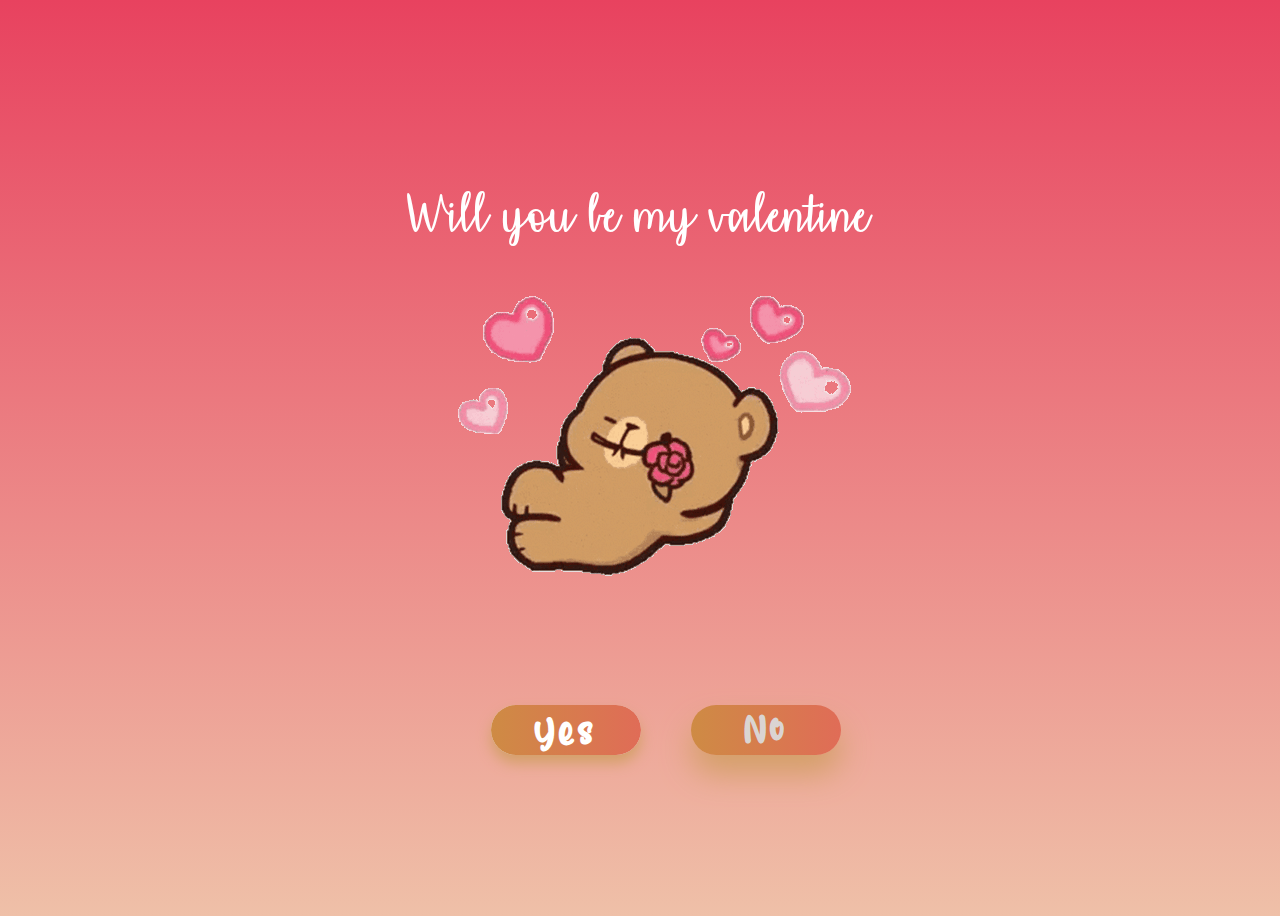
<file: components/question.html>
<!DOCTYPE html>

<html>
    <head>
        <link rel="stylesheet" href="./question.css">
    </head>
    <body>
        <div class="container">
            <div>
                <h2 class="header_text">Will you be my valentine</h2>
            </div>
            <div class="gif_container">
                <img src="../assets/media/bearHi.gif" alt="cute pic">
            </div>
            <div class="buttons">
                <button class="btn" id="yesButton" onclick="nextpage()">
                    <div><span>
                        <p>Yes</p>
                    </span></div>
                    <div><span>
                        <p>Muahhh</p>
                    </span></div>
                </button>
                <button class="btn" id="noButton" onmouseover="movebutton()" onclick="movebutton()">No</button>
                <script>
                    function nextpage(){
                        window.location.href = "yes.html";
                    }

                    function movebutton(){
                        let nobutt = document.getElementById('noButton');
                        var x = Math.random() * (window.innerWidth - nobutt.offsetWidth) -350;
                        var y = Math.random() * (window.innerHeight - nobutt.offsetHeight);
                        console.log("no clicked or hovered");
                        nobutt.style.left = `${x}px`;
                        nobutt.style.top = `${y}px`;
                        let wid = nobutt.offsetWidth;
                        let hit = nobutt.offsetHeight;
                        let fstyle = window.getComputedStyle(nobutt, null).getPropertyValue('font-size');
                        fstyle = parseFloat(fstyle)

                        if(wid >=50){
                            nobutt.style.width = `${wid-6}px`;
                            nobutt.style.height = `${hit-2}px`;
                            nobutt.style.fontSize = `${fstyle-1}px`;
                        }
                    }
                </script>
            </div>
        </div>
    </body>
</html>
</file>
<file: components/question.css>
@font-face {
    font-family: AffectionatelyYours;
    src: url(../assets/fonts/AffectionatelyYours.ttf);
}

@font-face {
    font-family: HealTheWorld;
    src: url(../assets/fonts/HealTheWorld.ttf);
}

body {
    display: flex;
    justify-content: center;
    align-items: center;
    height: 100vh;
    background: linear-gradient(#e8425f, #efc0a8);
}

.header_text {
    font-family: AffectionatelyYours;
    font-size: 55px;
    font-weight: lighter;
    color: white;
    text-align: center;
    margin-top: 20px;
    margin-bottom: 0px;
}

span{
    display: flex;
    justify-content: center;
}

.buttons{
    display: flex;
    justify-content: space-between;
    margin-top: 50px;
}

.btn {
    font-family: HealTheWorld;
    outline: 0;
    border: 0;
    display: flex;
    flex-direction: column;
    margin-top: 30px;
    width: 100%;
    max-width: 150px;
    height: 50px;
    border-radius: 1em;
    box-shadow: 0 0.625em 1em 0 rgb(212, 160, 105);
    overflow: hidden;
    padding: 0;
    margin: 0 auto;
}
   
.btn div {
    transform: translateY(0px);
    margin: 0;
    border: 0;
    height: 100%;
    width: 100%;
   }
   
.btn, .btn div {
    transition: 0.6s cubic-bezier(.16,1,.3,1);
}
   
.btn div span {
    display: flex;
    align-items: center;
    justify-content: space-between;
    height: 100%;
    padding: 0.75em 1.125em;
}
   
.btn div:nth-child(1) {
    background: linear-gradient(to right, rgb(206, 139, 68), rgb(224, 108, 87));
    /*background-color: #d19c64;
    background-color: #e2549b; */
}
   
.btn div:nth-child(2) {
    background: linear-gradient(to right, rgb(209, 156, 100), rgb(218, 173, 126))
    /* background-color: #d19c64; */
}
   
.btn:hover {
    box-shadow: 0 0.625em 1em 0 rgb(123, 71, 62);
}
   
.btn:hover div {
    transform: translateY(-50px);
}
   
.btn p {
    font-size: 30px;
    letter-spacing: 3px;
    font-weight: bold;
    color: #ffffff;
    text-align: center;
    justify-content: center;
    margin-bottom: 45px;
}
   
.btn:active {
    transform: scale(0.95);
}


#noButton {
    position: absolute;
    margin-left: 300px;
    justify-content: center;
    align-items: center;
    background: linear-gradient(to right, rgb(206, 139, 68), rgb(224, 108, 87));
    border-radius: 30px;
    color: rgba(220, 242, 255, 0.773);
    font-size: 30px;
    font-weight: bolder;
    letter-spacing: 3px;
    transition: 0.3s;
}

#yesButton{
    border-radius: 30px;
    margin-left: 100px;
    align-items: center;
}

#yesButton span{
    justify-content: center;
    align-items: center;
}


@media only screen and (max-width: 320px) and (max-height: 568px) {
    body {
        height: 100vh;
    }

    .header_text {
        font-size: 20px;
    }

    img {
        height: 60vh;
    }

    .btn {
        padding: 10px 18px;
        font-size: 12px;
    }
}

@media only screen and (max-width: 414px) and (max-height: 736px) {
    body {
        height: 90vh;
    }

    .header_text {
        font-size: 28px;
    }

    img {
        height: 60vh;
    }

    .btn {
        padding: 15px 25px;
        font-size: 14px;
    }
}
</file>
